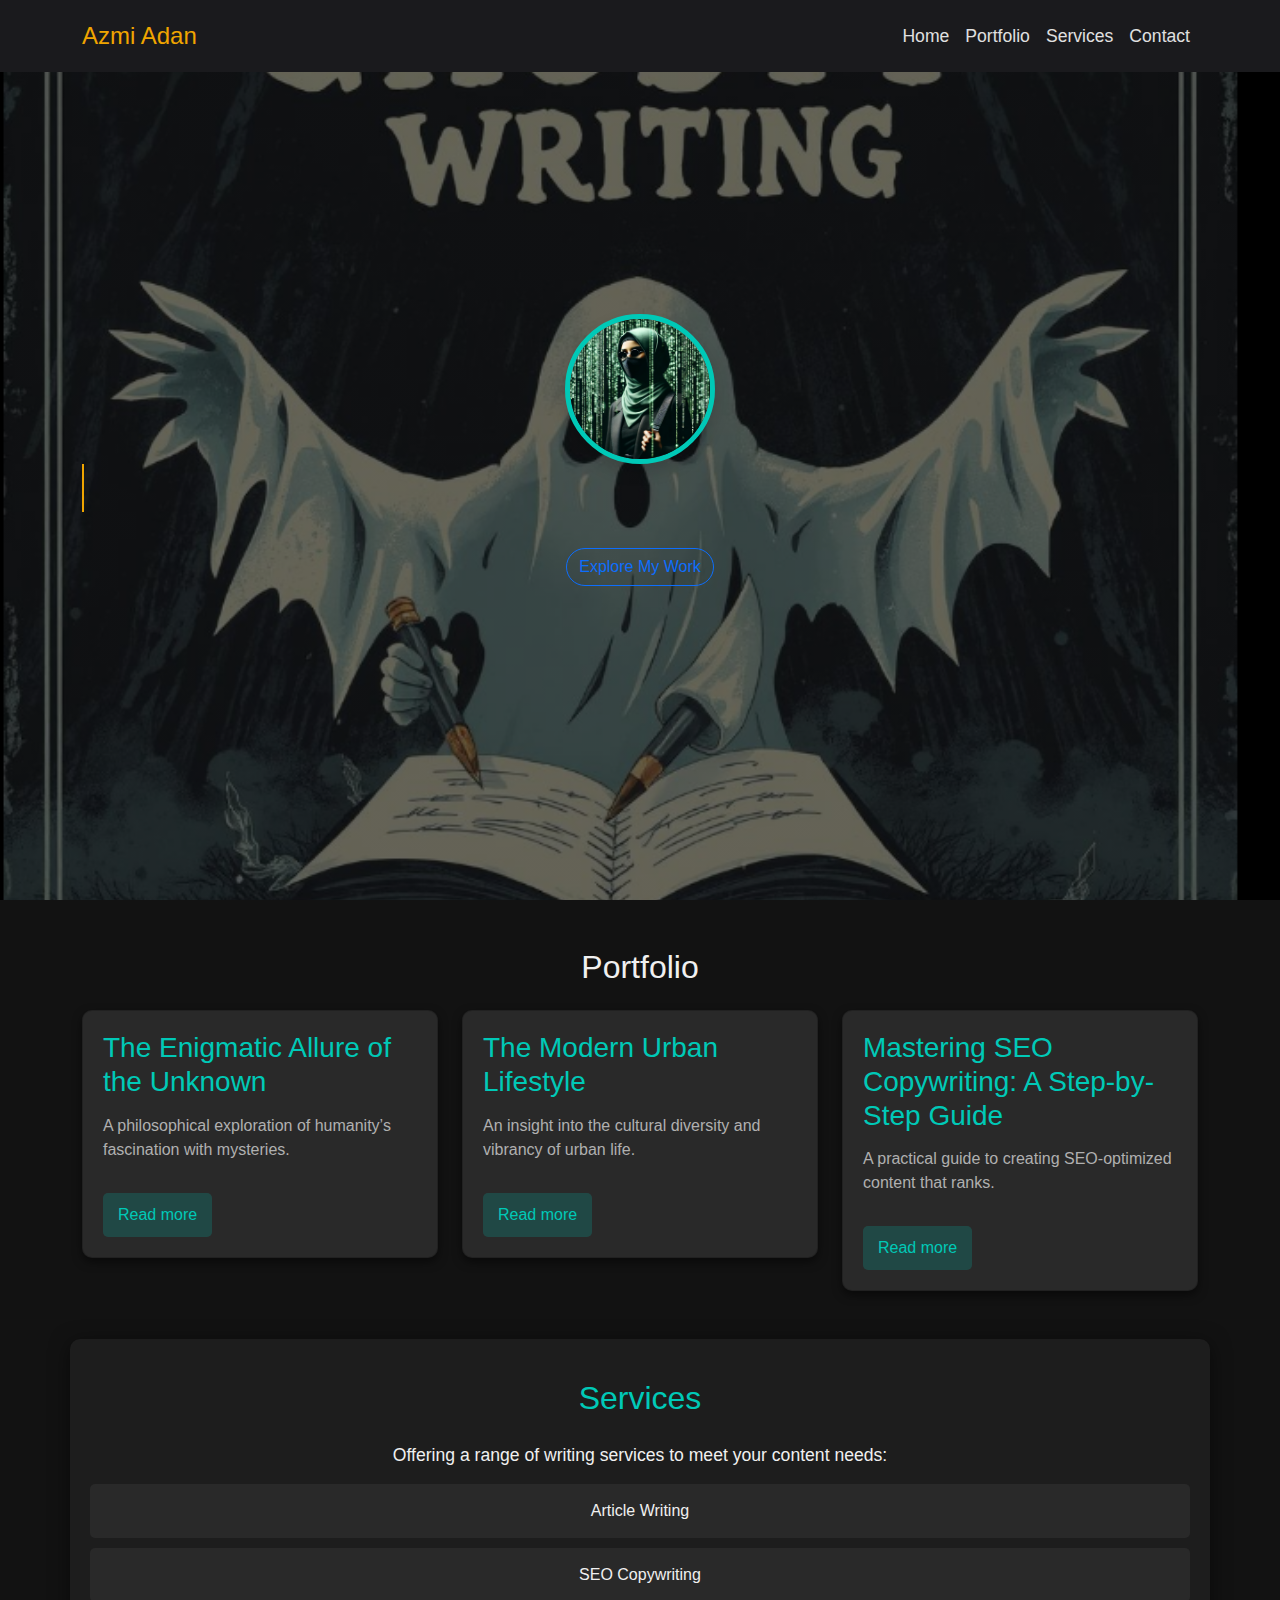
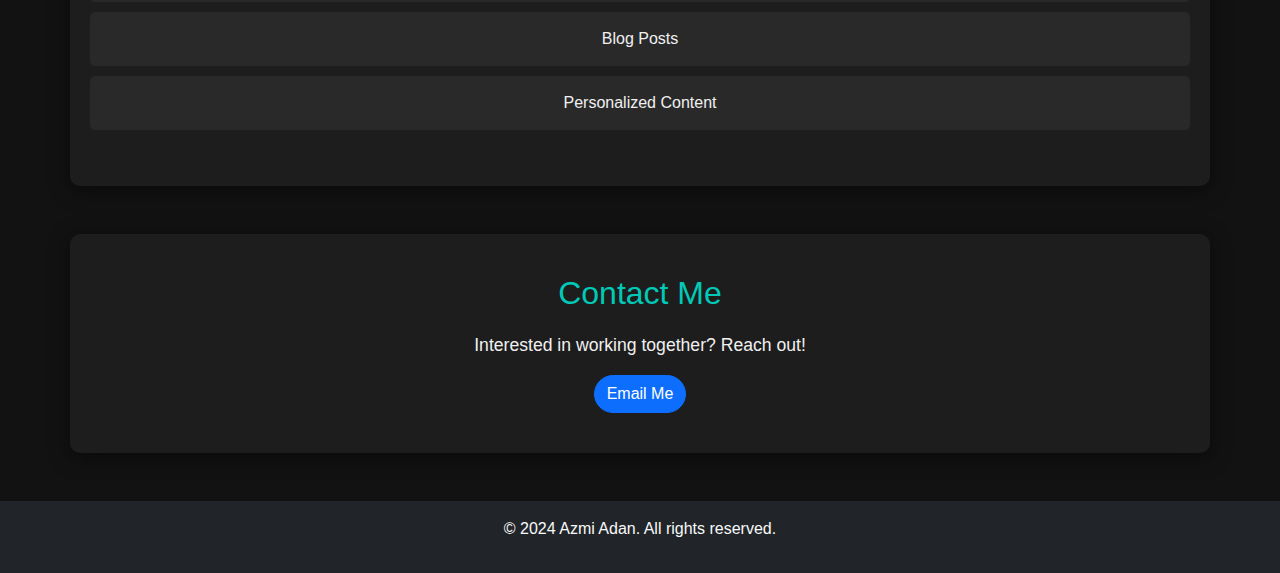
<file: index.html>
<!DOCTYPE html>
<html lang="en">
<head>
  <meta charset="UTF-8">
  <meta name="viewport" content="width=device-width, initial-scale=1.0">
  <title>Azmi Adan | Ghostwriting Portfolio</title>
  <link href="https://cdn.jsdelivr.net/npm/bootstrap@5.3.1/dist/css/bootstrap.min.css" rel="stylesheet">
  <link rel="stylesheet" href="styles.css">
</head>
<body>
  <!-- Navigation -->
  <nav class="navbar navbar-expand-lg navbar-dark fixed-top">
    <div class="container">
      <a class="navbar-brand" href="#home">Azmi Adan</a>
      <button class="navbar-toggler" type="button" data-bs-toggle="collapse" data-bs-target="#navbarNav">
        <span class="navbar-toggler-icon"></span>
      </button>
      <div class="collapse navbar-collapse" id="navbarNav">
        <ul class="navbar-nav ms-auto">
          <li class="nav-item"><a class="nav-link" href="#home">Home</a></li>
          <li class="nav-item"><a class="nav-link" href="#portfolio">Portfolio</a></li>
          <li class="nav-item"><a class="nav-link" href="#services">Services</a></li>
          <li class="nav-item"><a class="nav-link" href="#contact">Contact</a></li>
        </ul>
      </div>
    </div>
  </nav>

  <!-- Home Section with Profile -->
  <section id="home" class="d-flex align-items-center justify-content-center">
    <div class="container text-center profile-container">
      <img src="assets/Screenshot 2024-09-07 195020.png" alt="Azmi Adan" class="profile-image rounded-circle shadow">
      <h1 id="name"></h1> <!-- Empty initially for typing effect -->
      <p id="description"></p> <!-- Empty initially for typing effect -->
      <a href="#portfolio" class="btn btn-outline-primary mt-3">Explore My Work</a>
    </div>
  </section>
  

  <!-- Portfolio Section -->
  <section id="portfolio" class="container my-5">
    <h2 class="text-center mb-4">Portfolio</h2>
    <div class="row">
      <div class="col-md-4">
        <div class="card portfolio-item">
          <div class="card-body">
            <h3>The Enigmatic Allure of the Unknown</h3>
            <p>A philosophical exploration of humanity’s fascination with mysteries.</p>
            <a href="articles/Uknown.html" target="_blank">Read more</a>
          </div>
        </div>
      </div>
      <div class="col-md-4">
        <div class="card portfolio-item">
          <div class="card-body">
            <h3>The Modern Urban Lifestyle</h3>
            <p>An insight into the cultural diversity and vibrancy of urban life.</p>
            <a href="articles/urban.html" target="_blank">Read more</a>
          </div>
        </div>
      </div>
      <div class="col-md-4">
        <div class="card portfolio-item">
          <div class="card-body">
            <h3>Mastering SEO Copywriting: A Step-by-Step Guide</h3>
            <p>A practical guide to creating SEO-optimized content that ranks.</p>
            <a href="articles/seo.html" target="_blank">Read more</a>
          </div>
        </div>
      </div>
    </div>
  </section>

  <!-- Services Section -->
  <section id="services" class="container my-5">
    <h2 class="text-center mb-4">Services</h2>
    <p class="text-center">Offering a range of writing services to meet your content needs:</p>
    <ul class="list-unstyled text-center">
      <li>Article Writing</li>
      <li>SEO Copywriting</li>
      <li>Blog Posts</li>
      <li>Personalized Content</li>
    </ul>
  </section>

  <!-- Contact Section -->
  <section id="contact" class="container my-5 text-center">
    <h2>Contact Me</h2>
    <p>Interested in working together? Reach out!</p>
    <a href="mailto:azmi.adan2032@gmail.com" class="btn btn-primary">Email Me</a>
  </section>

  <!-- Footer -->
  <footer class="text-center py-3 bg-dark text-light">
    <p>&copy; 2024 Azmi Adan. All rights reserved.</p>
  </footer>

  <script src="https://cdn.jsdelivr.net/npm/bootstrap@5.3.1/dist/js/bootstrap.bundle.min.js"></script>
  <script src="script.js"></script>
</body>
</html>
</file>
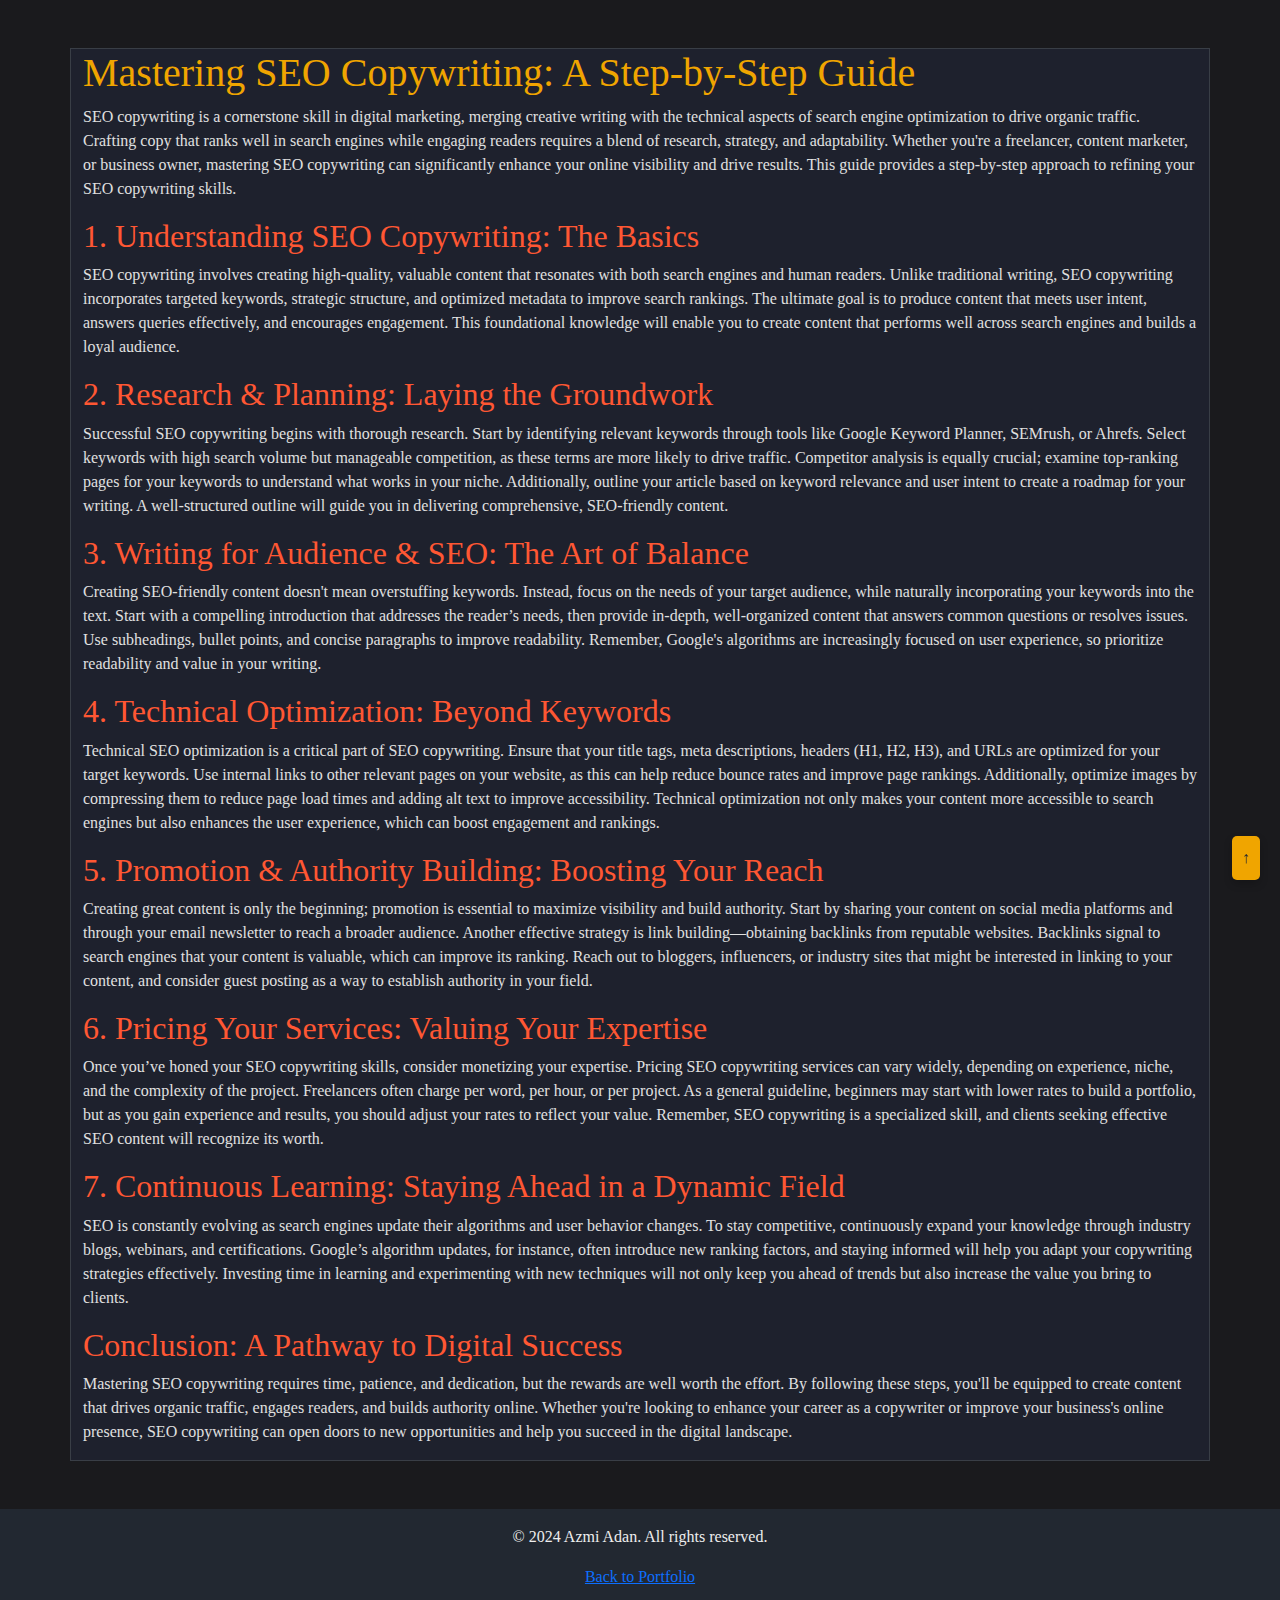
<file: articles/seo.html>
<!DOCTYPE html>
<html lang="en">
<head>
    <meta charset="UTF-8">
    <meta name="viewport" content="width=device-width, initial-scale=1.0">
    <title>Mastering SEO Copywriting</title>
    <link href="https://cdn.jsdelivr.net/npm/bootstrap@5.3.1/dist/css/bootstrap.min.css" rel="stylesheet">
    <link rel="stylesheet" href="styles.css">
</head>
<body>
    <section class="container my-5 seo-theme">
        <h1>Mastering SEO Copywriting: A Step-by-Step Guide</h1>
        <article>
            <p>SEO copywriting is a cornerstone skill in digital marketing, merging creative writing with the technical aspects of search engine optimization to drive organic traffic. Crafting copy that ranks well in search engines while engaging readers requires a blend of research, strategy, and adaptability. Whether you're a freelancer, content marketer, or business owner, mastering SEO copywriting can significantly enhance your online visibility and drive results. This guide provides a step-by-step approach to refining your SEO copywriting skills.</p>
    
            <h2>1. Understanding SEO Copywriting: The Basics</h2>
            <p>SEO copywriting involves creating high-quality, valuable content that resonates with both search engines and human readers. Unlike traditional writing, SEO copywriting incorporates targeted keywords, strategic structure, and optimized metadata to improve search rankings. The ultimate goal is to produce content that meets user intent, answers queries effectively, and encourages engagement. This foundational knowledge will enable you to create content that performs well across search engines and builds a loyal audience.</p>
    
            <h2>2. Research & Planning: Laying the Groundwork</h2>
            <p>Successful SEO copywriting begins with thorough research. Start by identifying relevant keywords through tools like Google Keyword Planner, SEMrush, or Ahrefs. Select keywords with high search volume but manageable competition, as these terms are more likely to drive traffic. Competitor analysis is equally crucial; examine top-ranking pages for your keywords to understand what works in your niche. Additionally, outline your article based on keyword relevance and user intent to create a roadmap for your writing. A well-structured outline will guide you in delivering comprehensive, SEO-friendly content.</p>
    
            <h2>3. Writing for Audience & SEO: The Art of Balance</h2>
            <p>Creating SEO-friendly content doesn't mean overstuffing keywords. Instead, focus on the needs of your target audience, while naturally incorporating your keywords into the text. Start with a compelling introduction that addresses the reader’s needs, then provide in-depth, well-organized content that answers common questions or resolves issues. Use subheadings, bullet points, and concise paragraphs to improve readability. Remember, Google's algorithms are increasingly focused on user experience, so prioritize readability and value in your writing.</p>
    
            <h2>4. Technical Optimization: Beyond Keywords</h2>
            <p>Technical SEO optimization is a critical part of SEO copywriting. Ensure that your title tags, meta descriptions, headers (H1, H2, H3), and URLs are optimized for your target keywords. Use internal links to other relevant pages on your website, as this can help reduce bounce rates and improve page rankings. Additionally, optimize images by compressing them to reduce page load times and adding alt text to improve accessibility. Technical optimization not only makes your content more accessible to search engines but also enhances the user experience, which can boost engagement and rankings.</p>
    
            <h2>5. Promotion & Authority Building: Boosting Your Reach</h2>
            <p>Creating great content is only the beginning; promotion is essential to maximize visibility and build authority. Start by sharing your content on social media platforms and through your email newsletter to reach a broader audience. Another effective strategy is link building—obtaining backlinks from reputable websites. Backlinks signal to search engines that your content is valuable, which can improve its ranking. Reach out to bloggers, influencers, or industry sites that might be interested in linking to your content, and consider guest posting as a way to establish authority in your field.</p>
    
            <h2>6. Pricing Your Services: Valuing Your Expertise</h2>
            <p>Once you’ve honed your SEO copywriting skills, consider monetizing your expertise. Pricing SEO copywriting services can vary widely, depending on experience, niche, and the complexity of the project. Freelancers often charge per word, per hour, or per project. As a general guideline, beginners may start with lower rates to build a portfolio, but as you gain experience and results, you should adjust your rates to reflect your value. Remember, SEO copywriting is a specialized skill, and clients seeking effective SEO content will recognize its worth.</p>
    
            <h2>7. Continuous Learning: Staying Ahead in a Dynamic Field</h2>
            <p>SEO is constantly evolving as search engines update their algorithms and user behavior changes. To stay competitive, continuously expand your knowledge through industry blogs, webinars, and certifications. Google’s algorithm updates, for instance, often introduce new ranking factors, and staying informed will help you adapt your copywriting strategies effectively. Investing time in learning and experimenting with new techniques will not only keep you ahead of trends but also increase the value you bring to clients.</p>
    
            <h2>Conclusion: A Pathway to Digital Success</h2>
            <p>Mastering SEO copywriting requires time, patience, and dedication, but the rewards are well worth the effort. By following these steps, you'll be equipped to create content that drives organic traffic, engages readers, and builds authority online. Whether you're looking to enhance your career as a copywriter or improve your business's online presence, SEO copywriting can open doors to new opportunities and help you succeed in the digital landscape.</p>
        </article>
    </section>
    

    <footer class="text-center py-3">
        <div class="footer-links">
            <p>&copy; 2024 Azmi Adan. All rights reserved.</p>
            <a href="../index.html">Back to Portfolio</a>
        </div>
    </footer>
    <button class="scroll-to-top" id="scrollToTopBtn">&#8593;</button>
    <script src="script.js"></script>
</body>
</html>
</file>
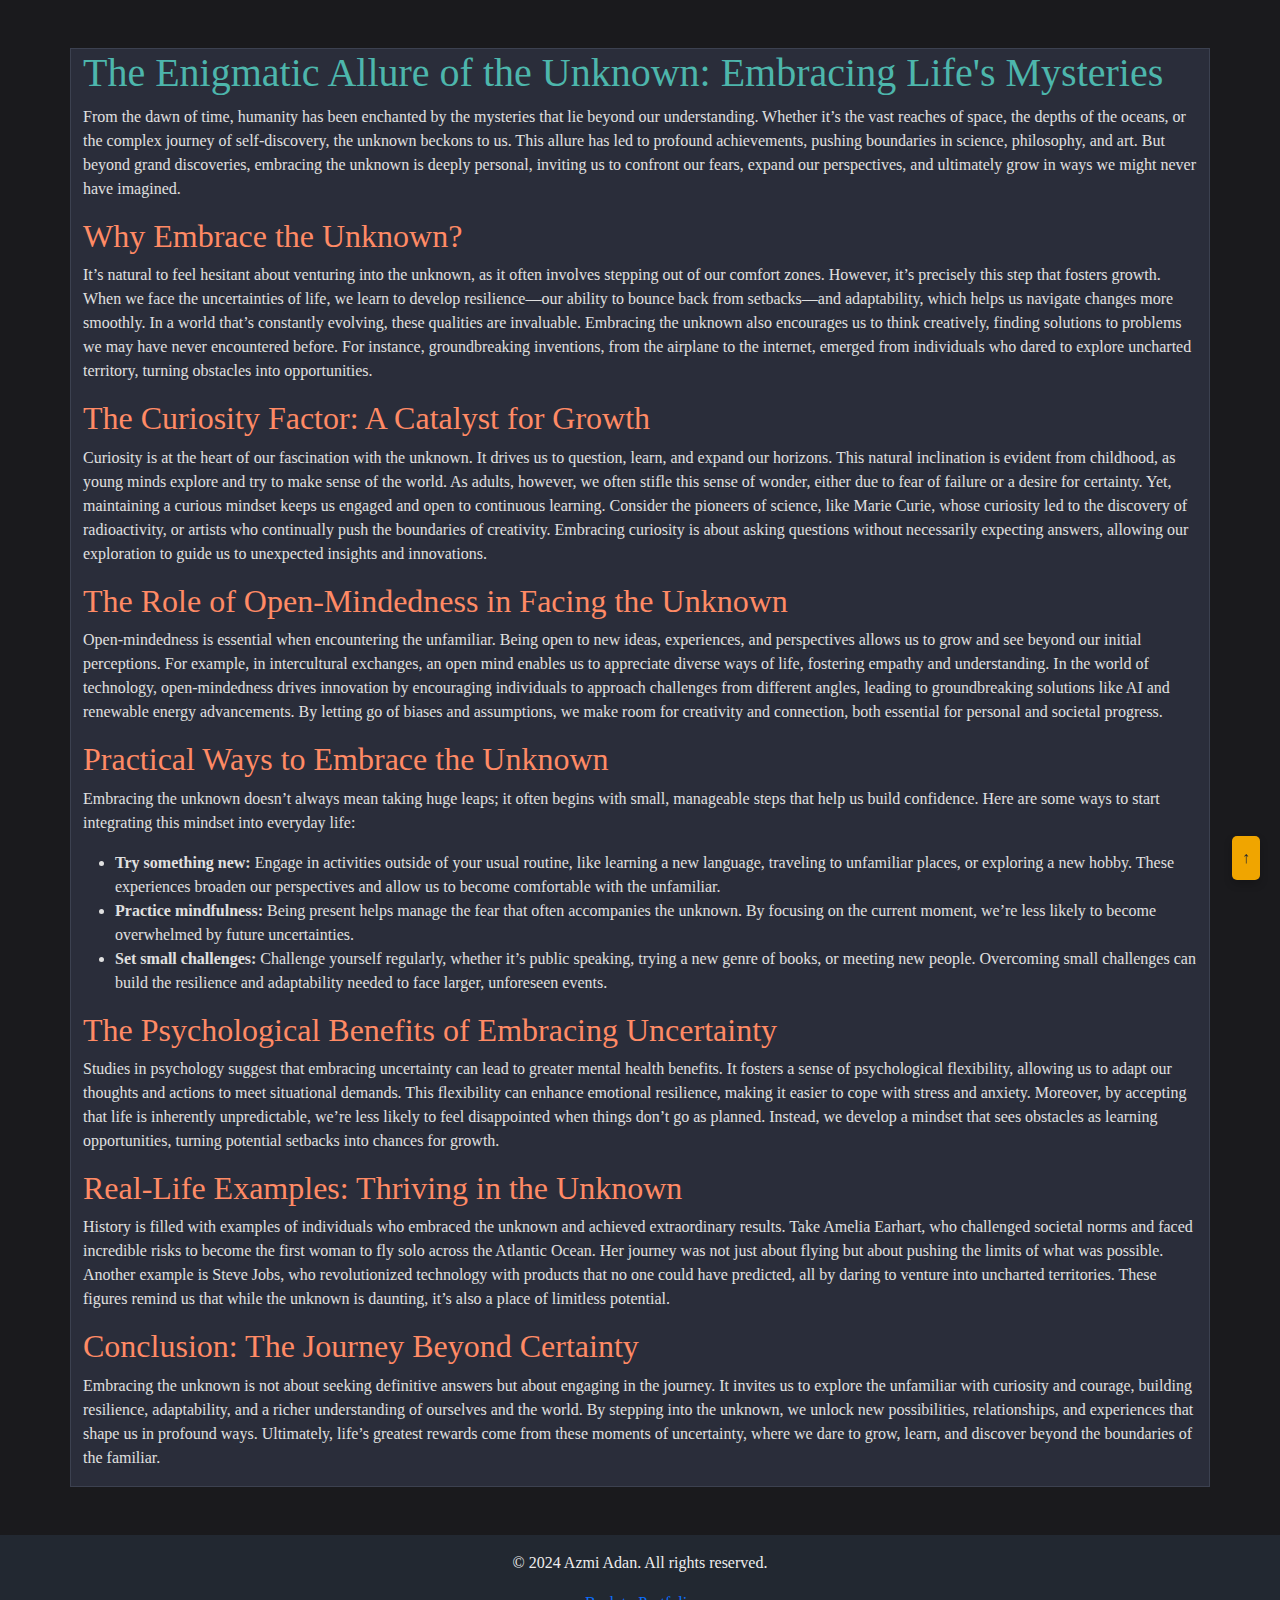
<file: articles/Uknown.html>
<!DOCTYPE html>
<html lang="en">
<head>
    <meta charset="UTF-8">
    <meta name="viewport" content="width=device-width, initial-scale=1.0">
    <title>The Enigmatic Allure of the Unknown</title>
    <link href="https://cdn.jsdelivr.net/npm/bootstrap@5.3.1/dist/css/bootstrap.min.css" rel="stylesheet">
    <link rel="stylesheet" href="styles.css">
</head>
<body>

    <section class="container my-5 unknown-theme">
        <h1>The Enigmatic Allure of the Unknown: Embracing Life's Mysteries</h1>
        <article>
            <p>From the dawn of time, humanity has been enchanted by the mysteries that lie beyond our understanding. Whether it’s the vast reaches of space, the depths of the oceans, or the complex journey of self-discovery, the unknown beckons to us. This allure has led to profound achievements, pushing boundaries in science, philosophy, and art. But beyond grand discoveries, embracing the unknown is deeply personal, inviting us to confront our fears, expand our perspectives, and ultimately grow in ways we might never have imagined.</p>
    
            <h2>Why Embrace the Unknown?</h2>
            <p>It’s natural to feel hesitant about venturing into the unknown, as it often involves stepping out of our comfort zones. However, it’s precisely this step that fosters growth. When we face the uncertainties of life, we learn to develop resilience—our ability to bounce back from setbacks—and adaptability, which helps us navigate changes more smoothly. In a world that’s constantly evolving, these qualities are invaluable. Embracing the unknown also encourages us to think creatively, finding solutions to problems we may have never encountered before. For instance, groundbreaking inventions, from the airplane to the internet, emerged from individuals who dared to explore uncharted territory, turning obstacles into opportunities.</p>
    
            <h2>The Curiosity Factor: A Catalyst for Growth</h2>
            <p>Curiosity is at the heart of our fascination with the unknown. It drives us to question, learn, and expand our horizons. This natural inclination is evident from childhood, as young minds explore and try to make sense of the world. As adults, however, we often stifle this sense of wonder, either due to fear of failure or a desire for certainty. Yet, maintaining a curious mindset keeps us engaged and open to continuous learning. Consider the pioneers of science, like Marie Curie, whose curiosity led to the discovery of radioactivity, or artists who continually push the boundaries of creativity. Embracing curiosity is about asking questions without necessarily expecting answers, allowing our exploration to guide us to unexpected insights and innovations.</p>
    
            <h2>The Role of Open-Mindedness in Facing the Unknown</h2>
            <p>Open-mindedness is essential when encountering the unfamiliar. Being open to new ideas, experiences, and perspectives allows us to grow and see beyond our initial perceptions. For example, in intercultural exchanges, an open mind enables us to appreciate diverse ways of life, fostering empathy and understanding. In the world of technology, open-mindedness drives innovation by encouraging individuals to approach challenges from different angles, leading to groundbreaking solutions like AI and renewable energy advancements. By letting go of biases and assumptions, we make room for creativity and connection, both essential for personal and societal progress.</p>
    
            <h2>Practical Ways to Embrace the Unknown</h2>
            <p>Embracing the unknown doesn’t always mean taking huge leaps; it often begins with small, manageable steps that help us build confidence. Here are some ways to start integrating this mindset into everyday life:</p>
            <ul>
                <li><strong>Try something new:</strong> Engage in activities outside of your usual routine, like learning a new language, traveling to unfamiliar places, or exploring a new hobby. These experiences broaden our perspectives and allow us to become comfortable with the unfamiliar.</li>
                <li><strong>Practice mindfulness:</strong> Being present helps manage the fear that often accompanies the unknown. By focusing on the current moment, we’re less likely to become overwhelmed by future uncertainties.</li>
                <li><strong>Set small challenges:</strong> Challenge yourself regularly, whether it’s public speaking, trying a new genre of books, or meeting new people. Overcoming small challenges can build the resilience and adaptability needed to face larger, unforeseen events.</li>
            </ul>
    
            <h2>The Psychological Benefits of Embracing Uncertainty</h2>
            <p>Studies in psychology suggest that embracing uncertainty can lead to greater mental health benefits. It fosters a sense of psychological flexibility, allowing us to adapt our thoughts and actions to meet situational demands. This flexibility can enhance emotional resilience, making it easier to cope with stress and anxiety. Moreover, by accepting that life is inherently unpredictable, we’re less likely to feel disappointed when things don’t go as planned. Instead, we develop a mindset that sees obstacles as learning opportunities, turning potential setbacks into chances for growth.</p>
    
            <h2>Real-Life Examples: Thriving in the Unknown</h2>
            <p>History is filled with examples of individuals who embraced the unknown and achieved extraordinary results. Take Amelia Earhart, who challenged societal norms and faced incredible risks to become the first woman to fly solo across the Atlantic Ocean. Her journey was not just about flying but about pushing the limits of what was possible. Another example is Steve Jobs, who revolutionized technology with products that no one could have predicted, all by daring to venture into uncharted territories. These figures remind us that while the unknown is daunting, it’s also a place of limitless potential.</p>
    
            <h2>Conclusion: The Journey Beyond Certainty</h2>
            <p>Embracing the unknown is not about seeking definitive answers but about engaging in the journey. It invites us to explore the unfamiliar with curiosity and courage, building resilience, adaptability, and a richer understanding of ourselves and the world. By stepping into the unknown, we unlock new possibilities, relationships, and experiences that shape us in profound ways. Ultimately, life’s greatest rewards come from these moments of uncertainty, where we dare to grow, learn, and discover beyond the boundaries of the familiar.</p>
        </article>
    </section>
    

    <footer class="text-center py-3">
        <div class="footer-links">
            <p>&copy; 2024 Azmi Adan. All rights reserved.</p>
            <a href="../index.html">Back to Portfolio</a>
        </div>
    </footer>
    <button class="scroll-to-top" id="scrollToTopBtn">&#8593;</button>
    <script src="script.js"></script>
</body>
</html>
</file>
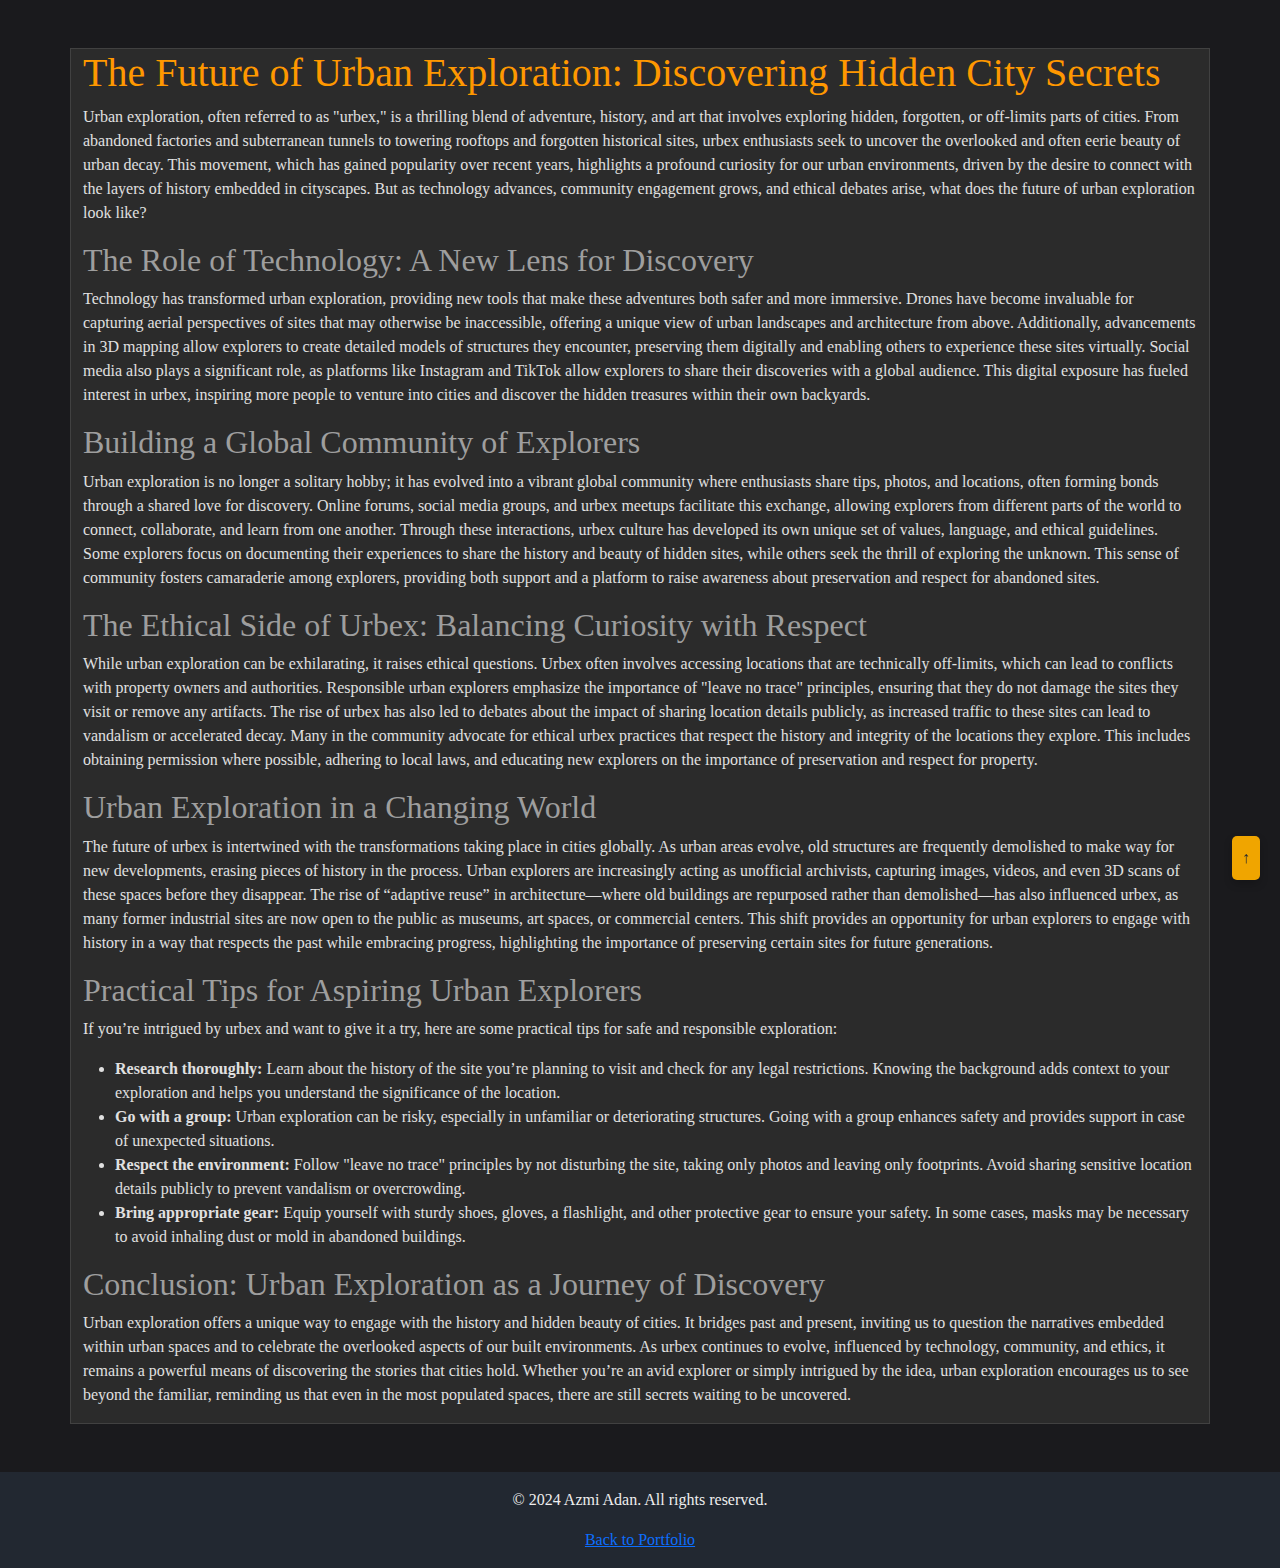
<file: articles/urban.html>
<!DOCTYPE html>
<html lang="en">
<head>
    <meta charset="UTF-8">
    <meta name="viewport" content="width=device-width, initial-scale=1.0">
    <title>The Future of Urban Exploration</title>
    <link href="https://cdn.jsdelivr.net/npm/bootstrap@5.3.1/dist/css/bootstrap.min.css" rel="stylesheet">
    <link rel="stylesheet" href="styles.css">
</head>
<body>
    <section class="container my-5 urban-theme">
        <h1>The Future of Urban Exploration: Discovering Hidden City Secrets</h1>
        <article>
            <p>Urban exploration, often referred to as "urbex," is a thrilling blend of adventure, history, and art that involves exploring hidden, forgotten, or off-limits parts of cities. From abandoned factories and subterranean tunnels to towering rooftops and forgotten historical sites, urbex enthusiasts seek to uncover the overlooked and often eerie beauty of urban decay. This movement, which has gained popularity over recent years, highlights a profound curiosity for our urban environments, driven by the desire to connect with the layers of history embedded in cityscapes. But as technology advances, community engagement grows, and ethical debates arise, what does the future of urban exploration look like?</p>
    
            <h2>The Role of Technology: A New Lens for Discovery</h2>
            <p>Technology has transformed urban exploration, providing new tools that make these adventures both safer and more immersive. Drones have become invaluable for capturing aerial perspectives of sites that may otherwise be inaccessible, offering a unique view of urban landscapes and architecture from above. Additionally, advancements in 3D mapping allow explorers to create detailed models of structures they encounter, preserving them digitally and enabling others to experience these sites virtually. Social media also plays a significant role, as platforms like Instagram and TikTok allow explorers to share their discoveries with a global audience. This digital exposure has fueled interest in urbex, inspiring more people to venture into cities and discover the hidden treasures within their own backyards.</p>
    
            <h2>Building a Global Community of Explorers</h2>
            <p>Urban exploration is no longer a solitary hobby; it has evolved into a vibrant global community where enthusiasts share tips, photos, and locations, often forming bonds through a shared love for discovery. Online forums, social media groups, and urbex meetups facilitate this exchange, allowing explorers from different parts of the world to connect, collaborate, and learn from one another. Through these interactions, urbex culture has developed its own unique set of values, language, and ethical guidelines. Some explorers focus on documenting their experiences to share the history and beauty of hidden sites, while others seek the thrill of exploring the unknown. This sense of community fosters camaraderie among explorers, providing both support and a platform to raise awareness about preservation and respect for abandoned sites.</p>
    
            <h2>The Ethical Side of Urbex: Balancing Curiosity with Respect</h2>
            <p>While urban exploration can be exhilarating, it raises ethical questions. Urbex often involves accessing locations that are technically off-limits, which can lead to conflicts with property owners and authorities. Responsible urban explorers emphasize the importance of "leave no trace" principles, ensuring that they do not damage the sites they visit or remove any artifacts. The rise of urbex has also led to debates about the impact of sharing location details publicly, as increased traffic to these sites can lead to vandalism or accelerated decay. Many in the community advocate for ethical urbex practices that respect the history and integrity of the locations they explore. This includes obtaining permission where possible, adhering to local laws, and educating new explorers on the importance of preservation and respect for property.</p>
    
            <h2>Urban Exploration in a Changing World</h2>
            <p>The future of urbex is intertwined with the transformations taking place in cities globally. As urban areas evolve, old structures are frequently demolished to make way for new developments, erasing pieces of history in the process. Urban explorers are increasingly acting as unofficial archivists, capturing images, videos, and even 3D scans of these spaces before they disappear. The rise of “adaptive reuse” in architecture—where old buildings are repurposed rather than demolished—has also influenced urbex, as many former industrial sites are now open to the public as museums, art spaces, or commercial centers. This shift provides an opportunity for urban explorers to engage with history in a way that respects the past while embracing progress, highlighting the importance of preserving certain sites for future generations.</p>
    
            <h2>Practical Tips for Aspiring Urban Explorers</h2>
            <p>If you’re intrigued by urbex and want to give it a try, here are some practical tips for safe and responsible exploration:</p>
            <ul>
                <li><strong>Research thoroughly:</strong> Learn about the history of the site you’re planning to visit and check for any legal restrictions. Knowing the background adds context to your exploration and helps you understand the significance of the location.</li>
                <li><strong>Go with a group:</strong> Urban exploration can be risky, especially in unfamiliar or deteriorating structures. Going with a group enhances safety and provides support in case of unexpected situations.</li>
                <li><strong>Respect the environment:</strong> Follow "leave no trace" principles by not disturbing the site, taking only photos and leaving only footprints. Avoid sharing sensitive location details publicly to prevent vandalism or overcrowding.</li>
                <li><strong>Bring appropriate gear:</strong> Equip yourself with sturdy shoes, gloves, a flashlight, and other protective gear to ensure your safety. In some cases, masks may be necessary to avoid inhaling dust or mold in abandoned buildings.</li>
            </ul>
    
            <h2>Conclusion: Urban Exploration as a Journey of Discovery</h2>
            <p>Urban exploration offers a unique way to engage with the history and hidden beauty of cities. It bridges past and present, inviting us to question the narratives embedded within urban spaces and to celebrate the overlooked aspects of our built environments. As urbex continues to evolve, influenced by technology, community, and ethics, it remains a powerful means of discovering the stories that cities hold. Whether you’re an avid explorer or simply intrigued by the idea, urban exploration encourages us to see beyond the familiar, reminding us that even in the most populated spaces, there are still secrets waiting to be uncovered.</p>
        </article>
    </section>
    

    <footer class="text-center py-3">
        <div class="footer-links">
            <p>&copy; 2024 Azmi Adan. All rights reserved.</p>
            <a href="../index.html">Back to Portfolio</a>
        </div>
    </footer>
    <button class="scroll-to-top" id="scrollToTopBtn">&#8593;</button>
    <script src="script.js"></script>
</body>
</html>
</file>
<file: articles/styles.css>
/* Common Styles */
body {
    background-color: #1a1a1d;
    font-family: 'Georgia', serif;
    color: #e0e0e0;
    margin: 0;
    padding: 0;
    transition: background-color 0.3s ease;
}

/* Headings */
h1, h2 {
    text-align: left;
    transition: color 0.3s ease, transform 0.3s ease; /* Smooth color and scale transition */
}

/* Add hover effects for headings */
h1:hover, h2:hover {
    color: #f0a500; /* Change color on hover */
    transform: scale(1.05); /* Slight scale effect */
}

/* Footer styles */
footer {
    background-color: #222831;
    color: #eeeeee;
    text-align: center;
    padding: 15px 0;
    position: relative;
}

/* Scroll to top button */
.scroll-to-top {
    position: fixed;
    bottom: 20px;
    right: 20px;
    background-color: #f0a500;
    color: #222831;
    border: none;
    border-radius: 5px;
    padding: 10px;
    cursor: pointer;
    box-shadow: 0 4px 8px rgba(0, 0, 0, 0.2);
    transition: transform 0.3s ease;
}

.scroll-to-top:hover {
    transform: scale(1.1);
}

/* Theme Styles */
.article-theme {
    padding: 20px; /* Add padding for better spacing */
    border-radius: 10px;
    margin: 20px 0;
    transition: transform 0.3s ease; /* Smooth scale transition */
}

/* SEO Theme */
.seo-theme {
    background-color: #1e212d;
    border: 1px solid #393e46;
}

.seo-theme h1 {
    color: #f0a500;
}

.seo-theme h2 {
    color: #ff5733;
}

/* Unknown Theme */
.unknown-theme {
    background-color: #2a2d3a;
    border: 1px solid #3c4150;
}

.unknown-theme h1 {
    color: #4db6ac;
}

.unknown-theme h2 {
    color: #ff8a65;
}

/* Urban Theme */
.urban-theme {
    background-color: #2b2b2b;
    border: 1px solid #414141;
}

.urban-theme h1 {
    color: #ff9800;
}

.urban-theme h2 {
    color: #9e9e9e;
}

/* Unique Article Animations */
.seo-theme {
    animation: fadeIn 0.5s ease-in-out;
}

.unknown-theme {
    animation: slideIn 0.5s ease-in-out;
}

.urban-theme {
    animation: bounceIn 0.5s ease-in-out;
}

/* Keyframe Animations */
@keyframes fadeIn {
    from {
        opacity: 0;
        transform: translateY(-10px);
    }
    to {
        opacity: 1;
        transform: translateY(0);
    }
}

@keyframes slideIn {
    from {
        opacity: 0;
        transform: translateX(-100%);
    }
    to {
        opacity: 1;
        transform: translateX(0);
    }
}

@keyframes bounceIn {
    from {
        opacity: 0;
        transform: scale(0.5);
    }
    to {
        opacity: 1;
        transform: scale(1);
    }
}

/* Responsive Styles */
@media (max-width: 768px) {
    body {
        padding: 20px;
    }

    h1 {
        font-size: 24px;
    }

    h2 {
        font-size: 20px;
    }

    .scroll-to-top {
        bottom: 15px;
        right: 15px;
    }
}

@media (max-width: 480px) {
    h1 {
        font-size: 20px;
    }

    h2 {
        font-size: 18px;
    }

    footer {
        font-size: 14px;
    }
}
</file>
<file: styles.css>
/* Basic Reset */
* {
    margin: 0;
    padding: 0;
    box-sizing: border-box;
}

body {
    font-family: Arial, sans-serif;
    background-color: #121212;
    color: #f0f0f0;
    overflow-x: hidden;
    scroll-behavior: smooth;
}

/* Home/Profile Section */
#home {
    height: 100vh;
    background: linear-gradient(rgba(0, 0, 0, 0.6), rgba(0, 0, 0, 0.6)), url('assets/Screenshot\ 2024-10-26\ 182242.png') no-repeat center center/cover;
    color: #f0f0f0;
    display: flex;
    align-items: center;
    justify-content: center;
}
/* Typing Effect */
.typing {
    border-right: 2px solid #f0a500; /* Cursor effect */
    white-space: nowrap; /* Prevent wrapping */
    overflow: hidden; /* Hide overflow */
    width: 0; /* Initial width for typing effect */
    animation: typing 4s steps(10, end) forwards, blink 0.7s step-end infinite; /* Animation */
}

/* Typing Animation */
@keyframes typing {
    from { width: 0; }
    to { width: 100%; }
}

/* Blinking Cursor */
@keyframes blink {
    50% { border-color: transparent; }
}

/* Navbar Styles */
.navbar {
    background-color: #1a1a1d; /* Dark background for the navbar */
    transition: background-color 0.3s ease; /* Smooth transition for background color */
}

/* Change navbar background on scroll */
.navbar.scrolled {
    background-color: #222831; /* Lighter shade when scrolled */
}

/* Brand Styles */
.navbar-brand {
    font-size: 1.5rem; /* Larger font size */
    color: #f0a500; /* Gold color for the brand name */
    transition: color 0.3s ease; /* Smooth color transition */
}

.navbar-brand:hover {
    color: #ff5733; /* Change color on hover */
}

/* Nav Links Styles */
.nav-link {
    color: #e0e0e0; /* Light color for nav links */
    font-size: 1.1rem; /* Slightly larger font size */
    padding: 15px 20px; /* Padding for better touch targets */
    transition: color 0.3s ease, transform 0.3s ease; /* Smooth transition for color and scaling */
}

.nav-link:hover {
    color: #f0a500; /* Highlight color on hover */
    transform: scale(1.05); /* Slight scale effect on hover */
}

/* Responsive Navbar Toggler */
.navbar-toggler {
    border-color: #f0a500; /* Custom border color for the toggler */
}

.navbar-toggler-icon {
    background-color: #f0a500; /* Custom icon color */
}

/* Collapse Styles */
.collapse {
    text-align: right; /* Align collapse items to the right */
}

/* Media Queries for Adjustments */
@media (max-width: 768px) {
    .navbar {
        padding: 10px; /* Padding for small screens */
    }

    .nav-link {
        font-size: 1rem; /* Smaller font size for mobile */
    }
}


.profile-container h1 {
    font-size: 2.5em;
}

.profile-container p {
    font-size: 1.2em;
    margin-bottom: 20px;
}
.profile-image {
    width: 150px;
    height: 150px;
    border: 5px solid #00c9b7; /* Border color */
    border-radius: 50%; /* Circular image */
    animation: flip 2s infinite; /* Flip animation */
    box-shadow: 0 4px 20px rgba(0, 0, 0, 0.5); /* Shadow effect */
}

/* Keyframe animation for flip effect */
@keyframes flip {
    0%, 100% {
        transform: rotateY(0deg); /* Original position */
    }
    50% {
        transform: rotateY(180deg); /* Halfway flip */
    }
}

.btn {
    border-radius: 25px;
}
/* Portfolio Section */
.portfolio-item {
    transition: transform 0.3s, box-shadow 0.3s; /* Add transition for shadow effect */
    background-color: #292929; /* Dark background for cards */
    border-radius: 10px; /* Rounded corners for cards */
    overflow: hidden; /* Prevent overflow of child elements */
    box-shadow: 0 4px 10px rgba(0, 0, 0, 0.5); /* Subtle shadow for depth */
}

.portfolio-item:hover {
    transform: scale(1.05); /* Scale effect on hover */
    box-shadow: 0 8px 20px rgba(0, 0, 0, 0.7); /* Darker shadow on hover for depth */
}

/* Card body styling */
.card-body {
    padding: 20px; /* Padding for card content */
}

/* Card title */
.card-body h3 {
    color: #00c9b7; /* Accent color for titles */
    margin-bottom: 15px; /* Space below title */
    transition: color 0.3s; /* Transition for color change */
}

/* Change title color on hover */
.portfolio-item:hover .card-body h3 {
    color: #f0f0f0; /* Change to a lighter color on hover */
}

/* Card description */
.card-body p {
    color: #b0b0b0; /* Lighter color for descriptions */
    transition: color 0.3s; /* Transition for color change */
}

/* Change description color on hover */
.portfolio-item:hover .card-body p {
    color: #f0f0f0; /* Change to a lighter color on hover */
}

/* Card link styling */
.card-body a {
    display: inline-block; /* Make the link a block for padding */
    margin-top: 15px; /* Space above link */
    color: #00c9b7; /* Link color */
    text-decoration: none; /* Remove underline */
    padding: 10px 15px; /* Padding around the link */
    border-radius: 5px; /* Rounded corners for button */
    background-color: rgba(0, 201, 183, 0.2); /* Light background */
    transition: background-color 0.3s, transform 0.3s; /* Transition for hover effects */
}

/* Change link style on hover */
.card-body a:hover {
    background-color: #00c9b7; /* Darker background on hover */
    color: #121212; /* Change text color on hover */
    transform: translateY(-2px); /* Slight upward movement on hover */
}


/* Services Section */
#services {
    background-color: #1d1d1d; /* Dark background for contrast */
    padding: 40px 20px; /* Add padding for spacing */
    border-radius: 10px; /* Rounded corners */
    box-shadow: 0 4px 20px rgba(0, 0, 0, 0.5); /* Subtle shadow for depth */
}

#services h2 {
    color: #00c9b7; /* Accent color for the heading */
    margin-bottom: 20px; /* Spacing below the heading */
}

#services p {
    font-size: 1.1em; /* Slightly larger text for readability */
}

#services ul {
    list-style-type: none; /* Remove bullet points */
    padding: 0; /* Remove padding */
}

#services li {
    background-color: #292929; /* Background color for list items */
    margin: 10px 0; /* Spacing between list items */
    padding: 15px; /* Padding for list items */
    border-radius: 5px; /* Rounded corners */
    transition: background-color 0.3s; /* Smooth transition for hover effect */
}

#services li:hover {
    background-color: #00c9b7; /* Change background on hover */
    color: #121212; /* Change text color on hover */
}

/* Contact Section */
#contact {
    background-color: #1d1d1d; /* Dark background for consistency */
    padding: 40px 20px; /* Add padding for spacing */
    border-radius: 10px; /* Rounded corners */
    box-shadow: 0 4px 20px rgba(0, 0, 0, 0.5); /* Subtle shadow for depth */
}

#contact h2 {
    color: #00c9b7; /* Accent color for the heading */
    margin-bottom: 20px; /* Spacing below the heading */
}

#contact p {
    font-size: 1.1em; /* Slightly larger text for readability */
}

#contact .btn {
    border-radius: 25px; /* Ensure button has rounded corners */
    transition: background-color 0.3s; /* Smooth transition for hover effect */
}

#contact .btn:hover {
    background-color: #00a19d; /* Darken the button on hover */
}

/* Footer */
footer {
    background-color: #1d1d1d;
}

/* Responsive Design */
@media (max-width: 768px) {
    .profile-container h1 {
        font-size: 1.8em;
    }

    .profile-image {
        width: 120px;
        height: 120px;
    }
}
</file>
